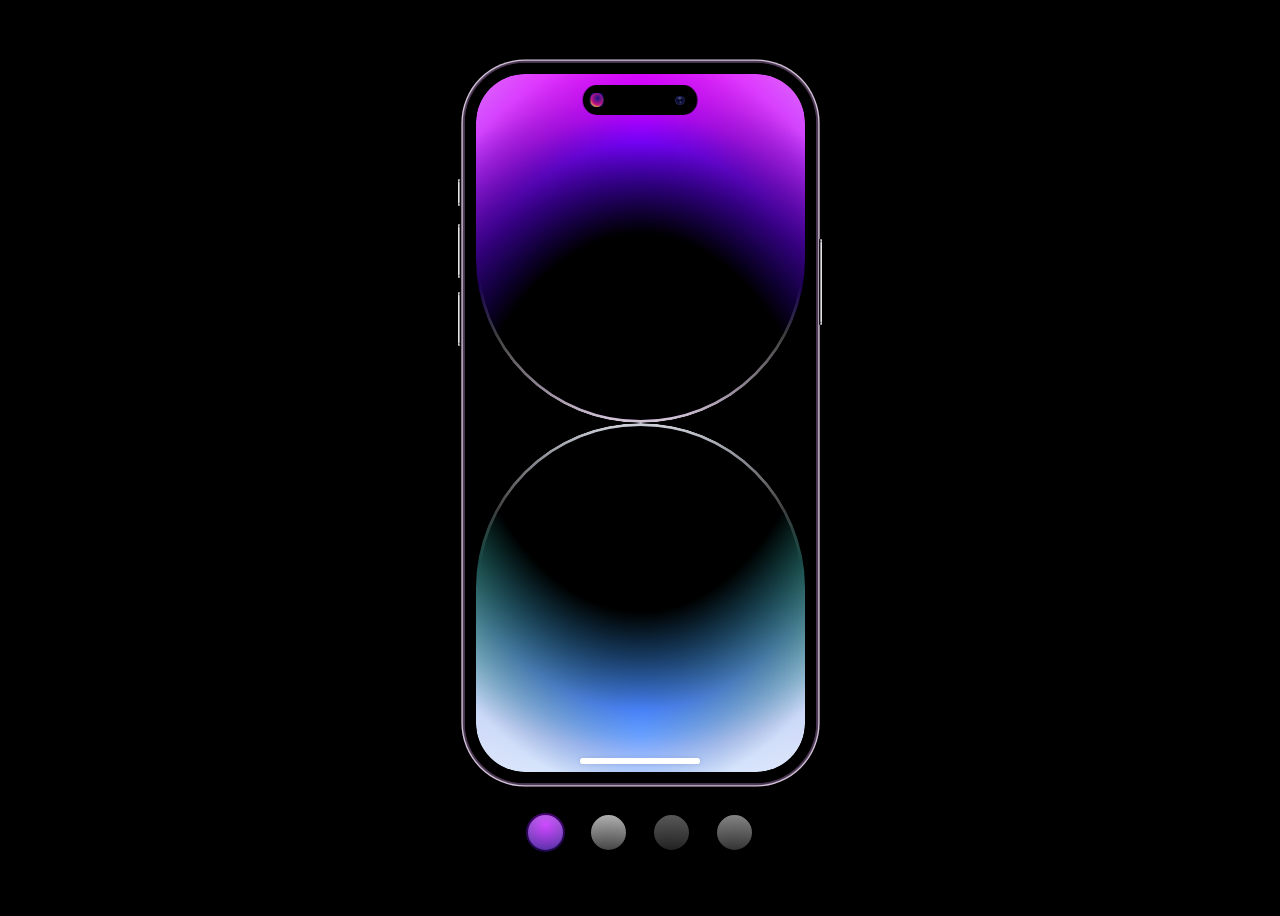
<file: index.html>
<!DOCTYPE html>
<html lang="en">
    <head>
        <meta charset="UTF-8">
        <meta http-equiv="X-UA-Compatible" content="IE-edge">
        <meta name="viewport" content="width-device-width, initial-scale=1.0">
        <link rel="stylesheet" href="style.css">
        <title>Iphone 14 Dynamic Islands</title>
    </head>
    <body>

        <input type="radio" name="theme" id="deep-purple" checked="checked">
        <input type="radio" name="theme" id="gold">
        <input type="radio" name="theme" id="space-black">
        <input type="radio" name="theme" id="silver">

        <div class="phone">
            <div class="buttons">
                <div class="left">
                    <div class="button"></div>
                    <div class="button"></div>
                    <div class="button"></div>
                </div>
                <div class="right">
                    <div class="button"></div>
                </div>
            </div>
            <div class="camera"></div>
            <div class="screen-container">
                <div class="bg">
                    <div class="deep-purple">
                        <div class="section">
                            <div class="glow"></div>
                        </div>
                        <div class="section">
                            <div class="glow"></div>
                        </div>
                    </div>
                    <div class="gold">
                        <div class="section">
                            <div class="glow"></div>
                        </div>
                        <div class="section">
                            <div class="glow"></div>
                        </div>
                    </div>
                    <div class="space-black">
                        <div class="section">
                            <div class="glow"></div>
                        </div>
                        <div class="section">
                            <div class="glow"></div>
                        </div>
                    </div>
                    <div class="silver">
                        <div class="section">
                            <div class="glow"></div>
                        </div>
                        <div class="section">
                            <div class="glow"></div>
                        </div>
                    </div>
                </div>
            <div class="notch-container" tabindex="0">
                <div class="notch">
                    <div class="content">
                        <div class="left">
                            <div class="title"></div>
                            <div class="text"></div>
                        </div>
                        <div class="right">
                            <div class="bar">
                                <div class="duration"></div>
                            </div>
                        </div>
                    </div>
                </div>
                <div class="notch-blur"></div>
            </div>
        </div>
        </div>

        <div class="pallette">
            <label for="deep-purple" class="swatch"></label>
            <label for="gold" class="swatch"></label>
            <label for="space-black" class="swatch"></label>
            <label for="silver" class="swatch"></label>
        </div>
</body>
</html>
</file>
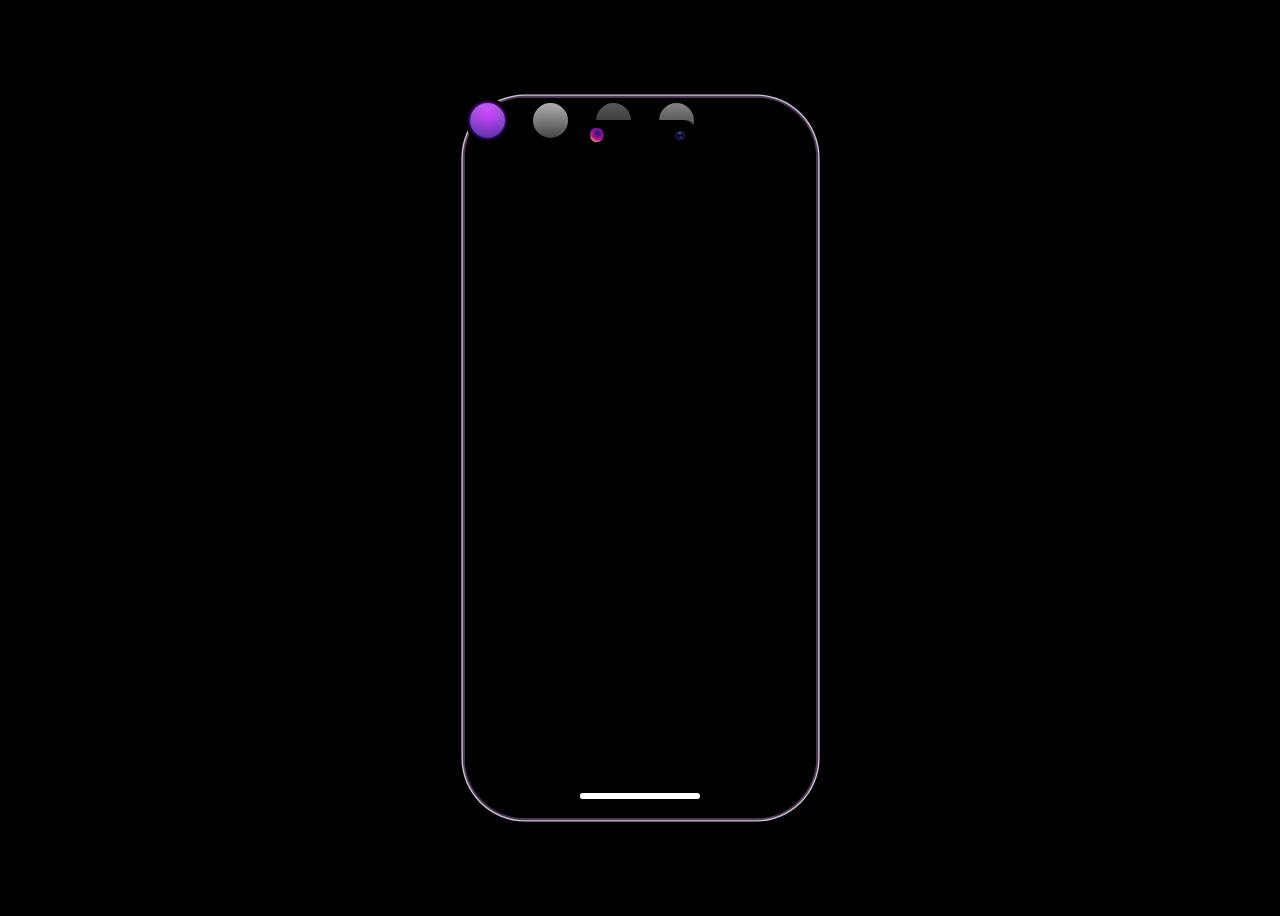
<file: imdex.html>
<!DOCTYPE HTML>
<html lang="en">

<head>
    <meta charset="UTF-8">
    <meta http-equiv="X-UA-Compatible" content="IE-edge">
    <meta name="preview" content="width=device-width, initial-scale=1.0"> 
    <link rel="stylesheet" href="style.css">
    <title>Iphon 14 Dynamic Islands | Asmrprog</title>
</head>
 
<body>
    <input type="radio" name="theme" id="deep-purple" checked="checked">
    <input type="radio" name="theme" id="gold">
    <input type="radio" name="theme" id="space-black">
    <input type="radio" name="theme" id="silver">

    <div class="phone">
        <div class="buttons">
            <div class="left">
                <div class="botton"></div>
                <div class="botton"></div>
                <div class="botton"></div>
            </div>
            <div class="right">
                <div class="botton"></div>
            </div>
        </div>

        <div class="camera">
        </div>
        <div class="screen-container">
            <div class="bg">
                <div class="deep-purple">
                    <div class="sectrion">
                        <div class="glow">

                        </div>
                    </div>
                    <div class="sectrion">
                        <div class="glow">
                        </div>

                    </div>
                </div>

                <div class="gold">
                    <div class="sectrion">
                        <div class="glow"></div>
                    </div>
                    <div class="sectrion">
                        <div class="glow"></div>
                    </div>
                </div>
                <div class="space-black">
                    <div class="sectrion">
                        <div class="glow"></div>
                    </div>
                    <div class="sectrion">
                        <div class="glow"></div>
                    </div>

                </div>
            </div>

            <div class="silver">
                <div class="sectrion">
                    <div class="glow"></div>
                </div>
                <div class="sectrion">
                    <div class="glow"></div>
                </div>
            </div>

            <div class="notch-container">
                <div class="notch">
                    <div class="content">
                        <div class="left">
                            <div class="title"></div>
                            <div class="text"></div>
                        </div>
                        <div class="right">
                            <div class="bar">
                                <div class="duration"></div>
                            </div>
                        </div>
                    </div>
                </div>
                <div class="notch-blur"></div>
            </div>

        </div>

        <div class="pallette">
            <label for="deep-purple" class="swatch"></label>
            <label for="gold" class="swatch"></label>
            <label for="space-black" class="swatch"></label>
            <label for="silver" class="swatch"></label>
        </div>
</body>

</html>
</file>
<file: style.css>
@charset "UTF-8"; 
@import url('https://fonts.googleapis.com/css2?family=Inter&display=swap');

:root{
    --size: max(7px, 1vmin);
    --heght: 80em;
    --pad: 1.25em;
    --border-radius: 6.666em;
    --gutter: calc(var(--pad) * 2);
    --button-width: 0.333em;
    --notch-height: 3.33em;
    --notch-width: 33.3%;
    --notch-radius: calc(var(--border-radius) - calc(var(--pad) * 2));
    --notch-duration: 0.333s;
    --ease: cubic-bezier(.666, 0, .4, 1);
    --ease-spring: cubic-bezier(.666, 0, .4, 1.2);
    --ease-out: cubic-bezier(.15, 0, .333, 1); 
    --border-width: 0.4em;
    --deep-purple: 284;
    --gold: 30;
    --space-black: 215;
    --silver: 254;
    --c-h: var(--deep-purple);
    --c-s: 100%;
    --c-l: 50%;
}

 @-webkit-keyframes appear{
    to{
        transform: scale3d(1, 1, 1);
        opacity: 1;
    }
 }

 @keyframes appear{
    to{
        transform: scale3d(1, 1, 1);
        opacity: 1;
    }
 }

 body{
    background: #000000;
    display: flex;
    flex-direction: column;
    gap: 3em;
    align-items: center;
    justify-content: center;
    min-height: 100vh;
    font-family: 'inter';
    font-size: var(--size);
 }

.phone{
    position: relative;
    z-index: 1;
    aspect-ratio: 37/76;
    background: black;
    height: var(--heght);
    border-radius: var(--border-radius);
    box-shadow: 0 0 0.1em 0.25em hsl(var(--c-h), 20%, 25%), 0 0 0 var(--border-width) hsl(var(--c-h), 30%, 85%);
    box-sizing: border-box;
    opacity: 0;
    transform: scale3d(1.1, 1.1, 1);
    -webkit-animation: appear 1s var(--ease-out) forwards;
    animation: appear 1s var(--ease-out) forwards;
    --webkit-backface-visibility: hidden;
}

.phone::before{
    content: "";
    position: absolute;
    top: var(--border-radius);
    right: calc(var(--border-width) * -1);
    bottom: calc(var(--border-radius));
    left: calc(var(--bottom-width) * -1);
    border: 0.5em solid hsl(var(--c-h), 20%, 30%);
    border-left-width: 0;
    border-right-width: 0; 
}

 .buttons{
    position: absolute;
    inset: calc(var(--border-width) * -1);
    pointer-events:  none;
 }

 .buttons .left, .buttons .right{
    position: absolute;
    width: var(--button-width);
    display: flex;
    flex-direction: column;
    align-items: stretch;
    gap: 1.5em;
 }

.buttons .left{
    right: 100%;
    top: calc(var(--border-radius) * 2);
}

.buttons .left .button:nth-child(1){
    height: 3em;
    margin-bottom: 0.5em;
}

.buttons .right{
    left: 100%;
    transform: scale3d(-1, 1, 1);
    top: calc(var(--border-radius) * 3);
}

.buttons .right .button{
    height: 9.5em;
}


 .buttons .button{
    background: hsl(var(--c-h), 20%, 95%);
    height: 6em;
    box-shadow: inset -0.15em 0 0.1em black, inset 0 0 0.1em hsl(var(--c-h), 30%, 90%), inset 0 0.2em 0.1em hsl(var(--c-h), 30%, 90%), inset 0 -0.2em 0.1em hsl(var(--c-h), 30%, 90%), inset -0.1em 0.333em 0.1em rgba(0, 0, 0, 0.5), inset -0.1em -0.333em 0.1em rgba(0, 0, 0, 0.5);
    border-top-left-radius: 0.2em;
    border-bottom-left-radius: 0.2em; 
}

.screen-container{
    position: absolute;
    inset: 0;
    border-radius: var(--border-radius);
    border: var(--pad) solid black;
    display: flex;
    flex-direction: column;
    align-items: center;
    gap: calc(var(--pad) * 2);
}

.screen-container::before{
    content: "";
    position: absolute;
    z-index: 2;
    background: white;
    width: 36.6%;
    bottom: calc(var(--pad) * 0.75);
    height: calc(var(--pad) * 0.5);
    border-radius: calc(var(--pad) * 0.25);
    filter: drop-shadow(0 0.1em 0.25em rgba(0, 0, 0, 0.1));;
}

.bg{
    position: absolute;
    inset: 0;
    background: black;
    border-radius: calc(var(--border-radius) - var(--pad));
    overflow: hidden;
}

.bg>*{
    position: absolute;
    inset: 0;
    display: flex;
    flex-direction: column;
    opacity: 0;
    transition: opacity ls var(--ease-out) 0.5s;
}

.bg .section{
    --g-h: var(--c-h);
    --g-s: var(--c-s);
    --g-l: var(--c-l);
    flex-grow: 1;
    position: relative;
    overflow: hidden;
    border-radius: calc(var(--border-radius) - var(--pad));
    border-bottom-left-radius: 20em;
    border-bottom-right-radius: 20em;
}

.bg .section:before{
    content: "";
    position: absolute;
    inset: 0;
    border-radius: inherit;
    background: radial-gradient(85% 125% at 50% 140%, black 66.6%, transparent), radial-gradient(120% 120% at 50% 145%, hsl(calc(var(--g-h) - 45), 100%, 50%) 50%, transparent), radial-gradient(150% 100% at 50% 80%, transparent 35%, hsl(calc(var(--g-h) + 50), 100%, 99%));
    background-color: hsl(var(--g-h), var(--g-s), var(--g-l));
    transform: scale3d(1.1, 1.25, 1);
    transform-origin: bottom;
    transition: transform ls var(--ease-out);
}

.bg .section:after{
    content: "";
    position: absolute;
    inset: 0;
    border: var(--border-width) solid rgba(255,255,255, 0.8);
    border-radius: inherit;
    filter: blur(0.05em);
    -webkit-mask-image: radial-gradient(100% 100% at 50% 70%, black 30%, transparent 50%);
    mask-image: radial-gradient(100% 100% at 50% 70%, black 30%, transparent 50%);;
}

.bg .section .glow{
    position: absolute;
    inset: 0;
    border-radius: inherit;
    mix-blend-mode: overlay;
    z-index: 1;
    background: radial-gradient(80% 150% at 50% 10%, hsl(var(--g-h), 100%, var(--g-l)), transparent 70%);  
}

.bg .section:last-of-type{
    --g-h: calc(var(--c-h) - var(--g-hue-adjust, 0));
    --g-s: calc(var(--c-s) - 25%);
    --g-l: calc(var(--c-l) + 20%);
    transform: scale3d(1, -1, 1) translateZ(1px);
}

.bg .section:last-of-type::before{
    background: radial-gradient(85% 125% at 50% 140%, black 66.6%, transparent), radial-gradient(120% 120% at 50% 145%, hsl(calc(var(--g-h) - var(--g-hue-adjust-2, var(--g-hue-adjust, 0))), 100%, 50%) 50%, transparent), radial-gradient(150% 100% at 50% 95%, transparent 15%, hsl(calc(var(--g-h) + 5), 100%, var(--g-lightness, 100%)));
    background-color: hsl(var(--g-h), var(--g-s), var(--g-l));
}

.notch-container{
    position: absolute;
    z-index: 3;
    top: var(--pad);
    right: var(--pad);
    left: var(--pad);
    display: flex;
    justify-content: center;
    height: 100%;
    max-height: calc(var(--notch-radius) * 2);
    pointer-events: none;
    outline: none;
    transition: var(--notch-duration) var(--ease);
    transition-property: max-height, max-width, filter, transform;
    outline: none;
    will-change: max-width, max-height, filter;
}

.notch-container:hover, .notch-container:focus-within{
    --shadow-opacity: 0.5s;
    transition-timing-function: var(--ease-spring);
}

.notch-container:hover .content, .notch-container:focus-within .content{
    --content-padding: 2em;
}

.notch-container:hover .content .text, .notch-container:focus-within .content .text{
    opacity: 1;
}

.notch-container:hover .notch, .notch-container:focus-within .nontch{
    max-width: 100%;
    max-height: 100%;
    pointer-events: all;
    transform: scale3d(1, 1, 1);
}

.notch-container:hover~.notch-blur, .notch-container:focus-within~.notch-blur{
    opacity: 1;
    max-height: calc(var(--notch-radius) * 2.75 + var(--pad));
}

.notch-container:focus-within{
    max-height: calc(var(--notch-radius) * 3);
    --bar-height: 1em;
    --bar-opacity: 1;
}

.notch-container:focus-within .left, .notch-container:focus-within .right{
    max-height: calc(100% - var(--bar-height, 0%) - var(--content-gap));
}

.notch-container:focus-within~.notch-blur{
    max-height: calc(var(--notch-radius) * 5);
    opacity: 1;
}

.notch-blur{
    position: absolute;
    z-index: 2;
    top: calc(var(--pad) - 3px);
    right: calc(var(--pad) - 3px);
    left: calc(var(--pad) - 3px);
    height: 100%;
    max-height: calc(var(--notch-radius) * 1.5);
    -webkit-backdrop-filter: blur(0.2em);
    backdrop-filter: blur(0.2em);
    fill: blur(0.1em);
    -webkit-mask-image: linear-gradient(to bottom, black, calc(100% - var(--notch-radius)), transparent);
    mask-image: linear-gradient(to bottom, black, calc(100% - var(--notch-radius)), transparent);
    opacity: 0;
    transition: var(--notch-duration) ease-in-out;
    border-radius: calc(var(--border-radius) - var(--pad));
    transition: var(--notch-duration) var(--ease);
    transition-property: max-height, max-width, filter, transform;
    will-change: max-width, max-height, filter;
}

.notch{
    position: relative;
    background:  black;
    border-radius: var(--notch-radius);
    pointer-events: all;
    overflow: hidden;
    color: white;
    display: flex;
    cursor: pointer;
    width: 100%;
    transition: inherit;
    transition-property: inherit;
    will-change: inherit;
    filter: drop-shadow(0 1em 2em hsla(0 0% 0%/var(--shadow-opacity, 0)));
    transform: scale3d(0.375, 0.4, 1);
    transform-origin: top;
}

.content{
    --content-padding: 1.75em;
    --duration-height: 0.5em;
    --content-gap: 1em;
    width: 100%;
    display: flex;
    flex-wrap: wrap;
    align-items: stretch;
    justify-content: stretch;
    padding: var(--content-padding);
    gap: var(--content-gap);
    font-size: 125%;
    transition-property: padding;
    will-change: padding;
}

.content .left, .content .right{
    height: 100%;
    max-height: calc(100% - var(--bar-height, 0%));
    display: flex;
    align-items: center;
    gap: 1em; 
}

.content, .content .left, .content .right, .content .bar, .content .text{
    transition: var(--notch-duration) --ease-out;
}

.content .left, .content .right, .content .bar{
    transition-property: max-heihgt, opacity;
    will-change: max-height;
}

.content .left{
    flex-grow: 2;
}

.content .text{
    display: flex;
    flex-direction: column;
    gap: 0.333em;
    transition-property: opacity;
    opacity: var(--bar-opacity, 0);
}

.content .text:before{
    content: "MusicArtistName";
    order: 1;
    text-transform: uppercase;
}

.content .text:after{
    order: 2;
    content: "MusicName";
    opacity: 0.5;
}

.content .right{
    flex-grow: 1;
}

.content .title{
    background: #1a1ab3;
    height: 100%;
    aspect-ratio: 1;
    border-radius: 33.3%;
    position: relative;
}

.content .title:before{
    content: "";
    position: absolute;
    inset: 0;
    border-radius: 50%;
    background: radial-gradient(50% 50% at 55% 40%, #131386, #cd1385 75%, transparent) center/133.3% 133.3%;
    background-color: yellow;
    filter: blur(0.05em);
}

.content .bar{
    display: flex;
    align-items: center;
    gap: 1em;
    flex-basis: 100%;
    max-height: var(--bar-height, 0%);
    color: rgba(255, 255, 255, 0.5);
    opacity: var(--bar-opacity, 0);
}

.content .bar .duration{
    position: relative;
    height: var(--duration-height);
    background: rgba(255, 255, 255, 0.25);
    border-radius: calc(var(--duration-height) * 0.5);
    overflow: hidden;
    flex-grow: 1;
}

.content .bar .duration::before{
    content: "";
    height: 100%;
    background: white;
    width: 25%;
    position: absolute;
}

.content .bar::before{
    content: "1:20";
}

.content .bar:after{
    content: "-1.48";
}

.camera{
    display: flex;
    justify-content: center;
    align-items:  center;
    height: var(--notch-height);
    aspect-ratio: 1/1;
    border-radius: 50%;
    pointer-events: none;
    position: absolute;
    z-index: 4;
    top:  calc(var(--pad) * 2);
    right: calc(50% - calc(var(--notch-width) * 0.5));
    margin-right: calc(var(--pad) * 0.333);
}

.camera::before{
    content: "";
    height: 33.3%;
    aspect-ratio: 1;
    border-radius: inherit;
    box-shadow: inset 0 0 0.25em #4c4da3;
    background: radial-gradient(#6667ac, transparent 50%) no-repeat 33.3% 10%/75% 50%, radial-gradient(#454680, transparent 50%) no-repeat 60% 85%/50% 50%;
    background-color: #080928;
}

.pallette{
    display: flex;
    gap: 2em;
    margin-bottom: -0.25em;
}

input[type=radio]{
    display: none;
}

.swatch{
    --swatch-size: 5em;
    background: white;
    width: var(--swatch-size);
    height: var(--swatch-size);
    border-radius: 50%;
    position: relative;
    cursor: pointer;
    border: var(--border-width) solid black;
    box-sizing: border-box;
    transition: 0.333s var(--ease-out);
    transition-property: border-color, transform;
    background: radial-gradient(100% 100% at 50% 30%, var(--swatch-s1), var(--swatch-s2));
    opacity: 0;
    transform: translate3d(0, 20%, 0) scale3d(0.75, 0.75, 1);
    -webkit-animation: appear 0.333s var(--ease-out) forwards 0.75s;
    animation: appear 0.333s var(--ease-out) forwards 0.75s;
}

.swatch:nth-child(1){
    transform-origin: 80% 200%;
}

.swatch:nth-child(2){
    -webkit-animation-delay: 0.8s;
    animation-delay: 0.8s;
    transform-origin: 60% 200%;
}

.swatch:nth-child(3){
    -webkit-animation-delay: 0.85s;
    animation-delay: 0.85s;
    transform-origin: 40% 200%;
}

.swatch:nth-child(4){
    -webkit-animation-delay: 0.9s;
    animation-delay: 0.9s;
    transform-origin: 20% 200%;
}

.swatch:before{
    content: "";
    position: absolute;
    inset: -1px;
    border-radius: inherit;
    border: var(--border-width) solid black;
    background-image: radial-gradient(400% 300% at 50% 225%, transparent 20%, white);
}

.swatch[for=deep-purple]{
    --swatch-s1: hsl(var(--deep-purple), 100%, 50%);
    --swatch-s2: hsl(calc(var(--deep-purple) - 60), 100%, 20%);
}

.swatch[for=deep-purple]:before{
    opacity: 0.5;
}

.swatch[for=gold] {
    --swatch-s1: hsl(var(--gold), 100%, 50%);
    --swatch-s1: hsl(var(--gold), 100%, 50%);
}

.swatch[for=space-black] {
    --swatch-s1: hsl(var(--space-black), 50%, 20%);
    --swatch-s1: hsl(var(--space-black), 50%, 10%);
}

.swatch[for=space-black]:before{
    opacity: 0.5;
}

.swatch[for=silver] {
    --swatch-s1: hsl(var(--silver), 50%, 80%);
    --swatch-s1: hsl(var(--silver), 50%, 10%);
}

.swatch[for=silver]:before{
    opacity: 0.75;
}

.deep-purple{
    --c-h: var(--deep-purple);
    --g-hue-adjust: 60;
}

.gold{
    --c-h: var(--gold);
    --g-hue-adjust-2: -100;
}

.space-black{
    --c-h: var(--space-black);
    --g-hue-adjust: 190;
    --g-hue-adjust-2: 145;
    --g-lightness: 95%;
}

.silver{
    --c-h: var(--silver);
    --c-s: 10%;
    --g-hue-adjust: 30;
    --g-lightness: 95%;
}

.silver .glow{
    opacity: 0.25;
}

#deep-purple:checked~.phone .bg .deep-purple{
    opacity: 1;
    z-index: 1;
    transition-delay: 0s;
}

#deep-purple:checked~.phone .bg .deep-purple .section::before{
    transition-delay: 0s;
    animation: test ls infinite alternate-reverse;
}

#deep-purple:checked~.pallete label[for=deep-purple]{
    border-color: hsl(var(--deep-purple), 50%, 75%);
}

#gold:checked~.phone .bg .gold{
    opacity: 1;
    z-index: 1;
    transition-delay: 0s;
}

#gold:checked~.phone .bg .gold .section::before{
    transition-delay: 0s;
    transform: scale3d(1, 1, 1) translate3d(0, 0, 0);
    animation: test ls infinite alternate-reverse;
}

#gold:checked~.pallete label[for=gold] {
    border-color: hsl(var(--gold), 50%, 75%);
}

#space-black:checked~.phone .bg .space-black{
    opacity: 1;
    z-index: 1;
    transition-delay: 0s;
} 

#space-black:checked~.phone .bg .space-black .section::before{
    transition-delay: 0s;
    transform: scale3d(1, 1, 1) translate3d(0, 0, 0);
    animation: test ls infinite alternate-reverse;
}

#space-black:checked~.pallete label[for=space-black]{
    border-color: hsl(var(--space-black), 50%, 75%);
}

#silver:checked~.phone .bg .silver{
    opacity: 1;
    z-index: 1;
    transition-delay: 0s;
} 

#silver:checked~.phone .bg .silver .section::before{
    transition-delay: 0s;
    transform: scale3d(1, 1, 1) translate3d(0, 0, 0);
    animation: test ls infinite alternate-reverse;
}

#silver:checked~.pallete label[for=silver]{
    border-color: hsl(var(--silver), 50%, 75%);
}

@keyframes test{
    from{
        transform: scale3d(1, 1, 1) translate3d(0, 0, 0);
    }
    to{
        transform: scale3d(2, 2, 2) translate3d(50px, 50px, 50px);
    }
}
</file>
